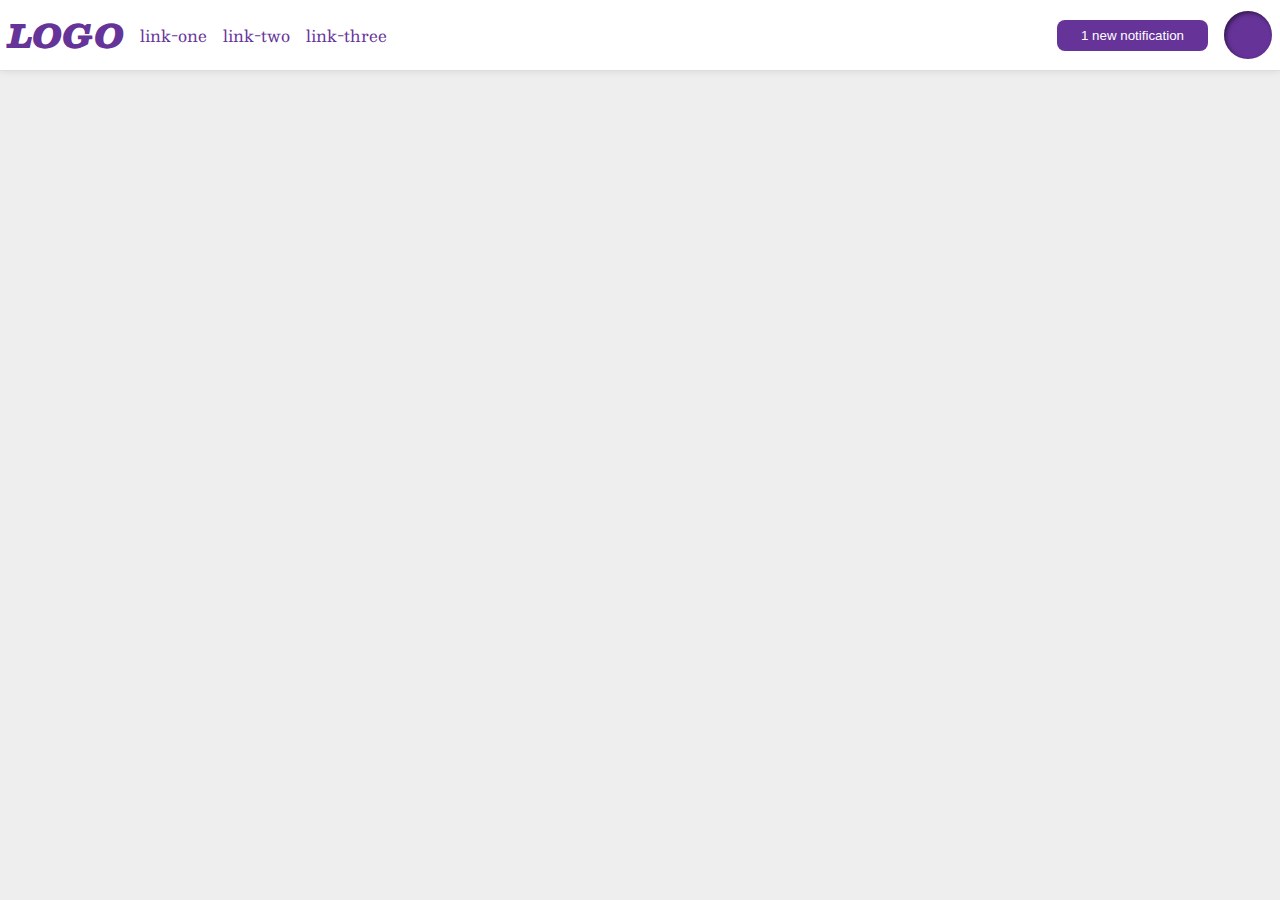
<file: flex/03-flex-header-2/index.html>
<!DOCTYPE html>
<html lang="en">
  <head>
    <meta charset="UTF-8">
    <meta http-equiv="X-UA-Compatible" content="IE=edge">
    <meta name="viewport" content="width=device-width, initial-scale=1.0">
    <title>Flex Header 2</title>
    <link rel="stylesheet" href="style.css">
  </head>
  <body>
    <div class="header">
      <div class="left">
      <div class="logo">
        LOGO
      </div>
      
        <ul class="links">
          <li><a href="google.com">link-one</a></li>
          <li><a href="google.com">link-two</a></li>
          <li><a href="google.com">link-three</a></li>
        </ul>
      </div>
      <div class="right">  
        <button class="notifications">
          1 new notification
        </button>
        <div class="profile-image"></div>
    </div>
    </div>
  </body>
</html>
</file>
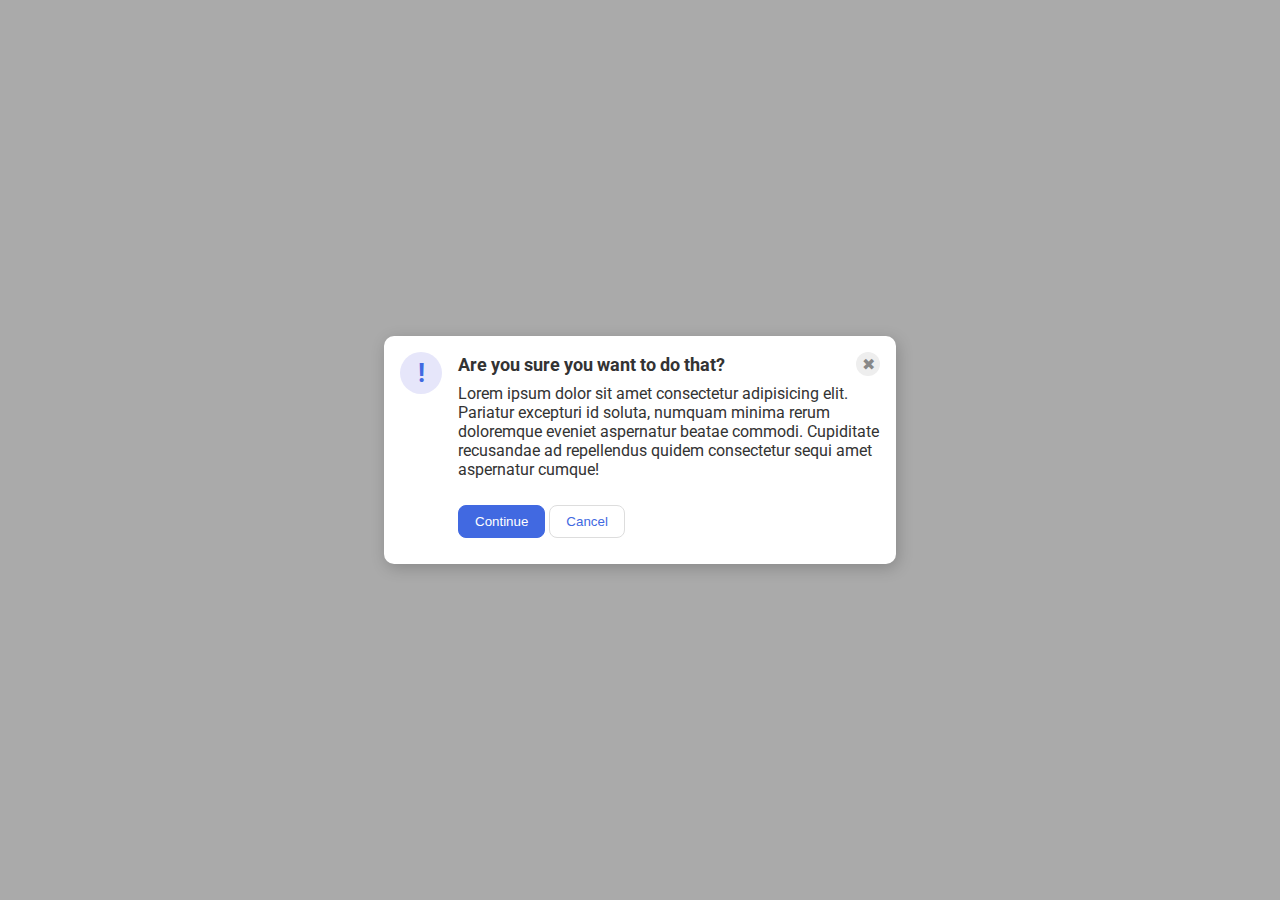
<file: flex/05-flex-modal/index.html>
<!DOCTYPE html>
<html lang="en">
  <head>
    <meta charset="UTF-8">
    <meta http-equiv="X-UA-Compatible" content="IE=edge">
    <meta name="viewport" content="width=device-width, initial-scale=1.0">
    <link rel="stylesheet" href="style.css">
    <title>Modal</title>
  </head>
  <body>
    <div class="modal">
      
      <div class="icon">!</div>
      <div class="container">   
        <div class="header">Are you sure you want to do that?
          <div class="close-button">✖</div>
        </div>
      
        
        <div class="text">Lorem ipsum dolor sit amet consectetur adipisicing elit. Pariatur excepturi id soluta, numquam minima rerum doloremque eveniet aspernatur beatae commodi. Cupiditate recusandae ad repellendus quidem consectetur sequi amet aspernatur cumque!</div>
        <button class="continue">Continue</button>
        <button class="cancel">Cancel</button>
      </div>
    </div>
  </body>
</html>
</file>
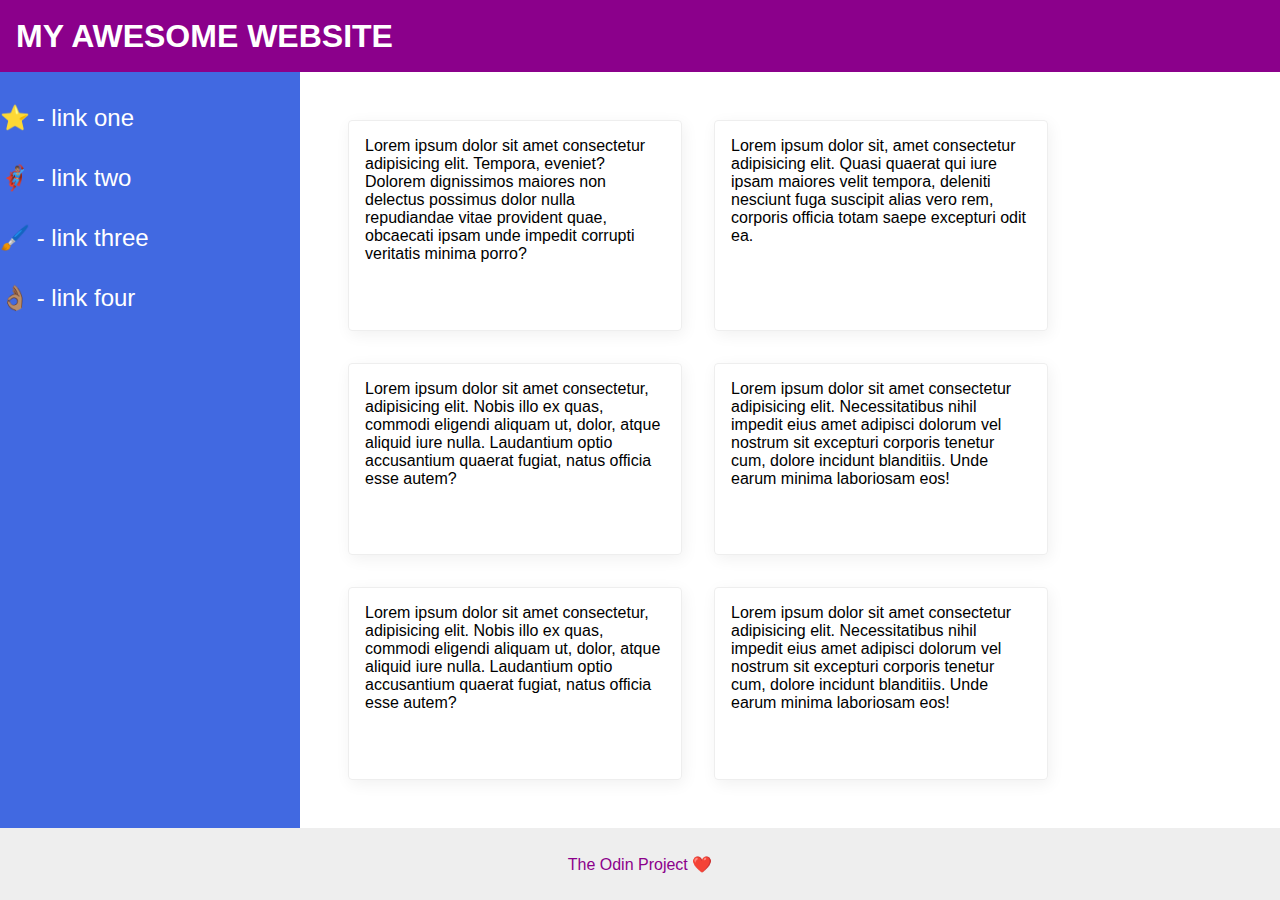
<file: flex/07-flex-layout-2/index.html>
<!DOCTYPE html>
<html lang="en">
  <head>
    <meta charset="UTF-8">
    <meta http-equiv="X-UA-Compatible" content="IE=edge">
    <meta name="viewport" content="width=device-width, initial-scale=1.0">
    <title>The Holy Grail</title>
    <link rel="stylesheet" href="style.css">
  </head>
  <body>
    <div class="header">
      MY AWESOME WEBSITE
    </div>
      <div class="sidecards">
      <div class="sidebar">
        <ul>
          <li><a href="#">⭐ - link one</a></li>
          <li><a href="#">🦸🏽‍♂️ - link two</a></li>
          <li><a href="#">🖌️ - link three</a></li>
          <li><a href="#">👌🏽 - link four</a></li>
        </ul>
      </div>
      
      <div class="cards">
        <div class="card">Lorem ipsum dolor sit amet consectetur adipisicing elit. Tempora, eveniet? Dolorem dignissimos maiores non delectus possimus dolor nulla repudiandae vitae provident quae, obcaecati ipsam unde impedit corrupti veritatis minima porro?</div>
        <div class="card">Lorem ipsum dolor sit, amet consectetur adipisicing elit. Quasi quaerat qui iure ipsam maiores velit tempora, deleniti nesciunt fuga suscipit alias vero rem, corporis officia totam saepe excepturi odit ea.</div>
        <div class="card">Lorem ipsum dolor sit amet consectetur, adipisicing elit. Nobis illo ex quas, commodi eligendi aliquam ut, dolor, atque aliquid iure nulla. Laudantium optio accusantium quaerat fugiat, natus officia esse autem?</div>
        <div class="card">Lorem ipsum dolor sit amet consectetur adipisicing elit. Necessitatibus nihil impedit eius amet adipisci dolorum vel nostrum sit excepturi corporis tenetur cum, dolore incidunt blanditiis. Unde earum minima laboriosam eos!</div>
        <div class="card">Lorem ipsum dolor sit amet consectetur, adipisicing elit. Nobis illo ex quas, commodi eligendi aliquam ut, dolor, atque aliquid iure nulla. Laudantium optio accusantium quaerat fugiat, natus officia esse autem?</div>
        <div class="card">Lorem ipsum dolor sit amet consectetur adipisicing elit. Necessitatibus nihil impedit eius amet adipisci dolorum vel nostrum sit excepturi corporis tenetur cum, dolore incidunt blanditiis. Unde earum minima laboriosam eos!</div>
      </div>
      </div>
    <div class="footer">
      The Odin Project ❤️
    </div>
  </body>
</html>
</file>
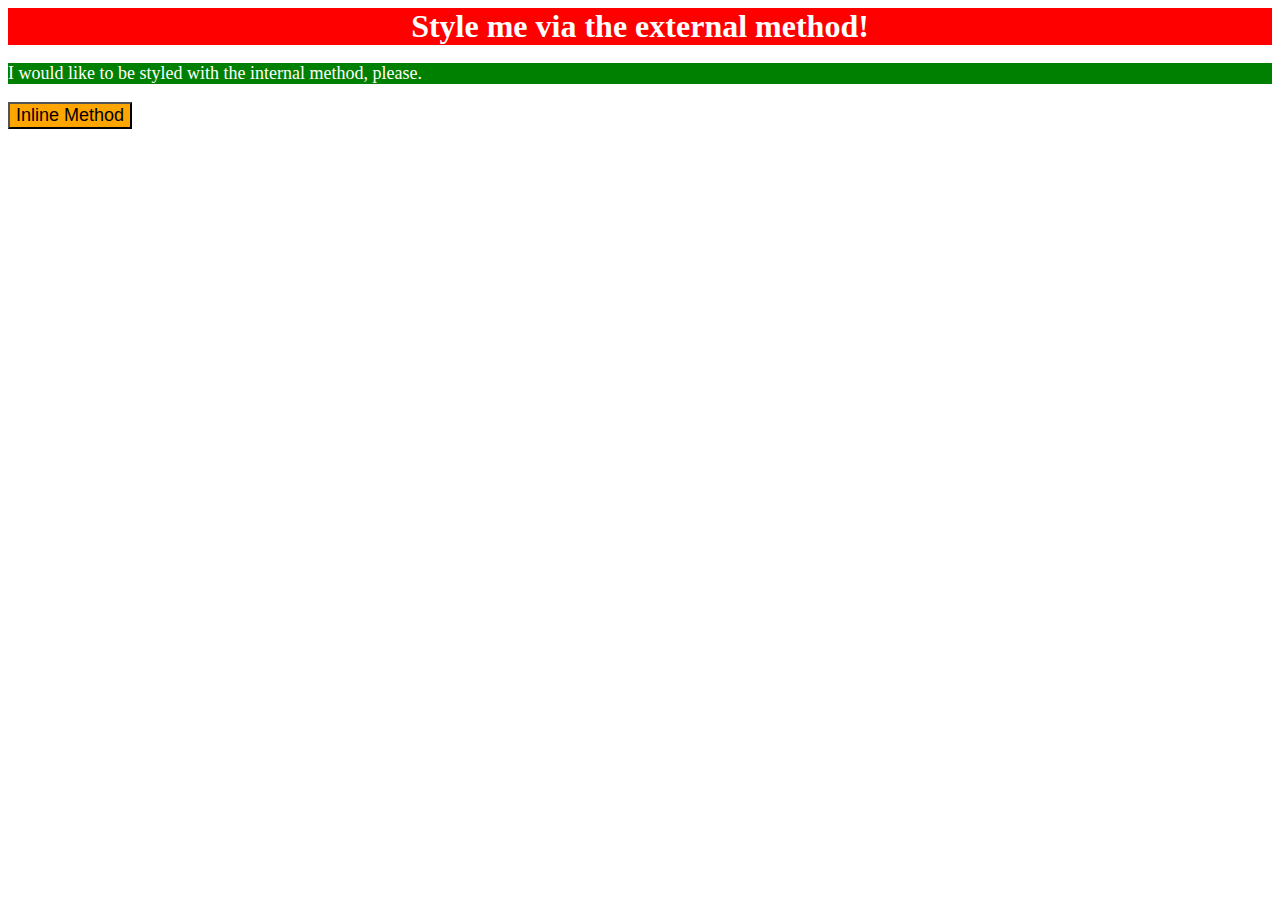
<file: foundations/01-css-methods/index.html>
<!DOCTYPE html>
<html lang="en">
  <head>
    <meta charset="UTF-8">
    <meta http-equiv="X-UA-Compatible" content="IE=edge">
    <meta name="viewport" content="width=device-width, initial-scale=1.0">
    <link rel="stylesheet" type="text/css" href="style.css">
    <style>
      p {
        background-color: green;
        color:white;
        font-size: 18px;
      }
    </style>
    <title>Methods for Adding CSS</title>
  </head>
  <body>
    <div>Style me via the external method!</div>
    <p>I would like to be styled with the internal method, please.</p>
    <button style="background-color: orange; font-size: 18px;">Inline Method</button>
  </body>
</html>
</file>
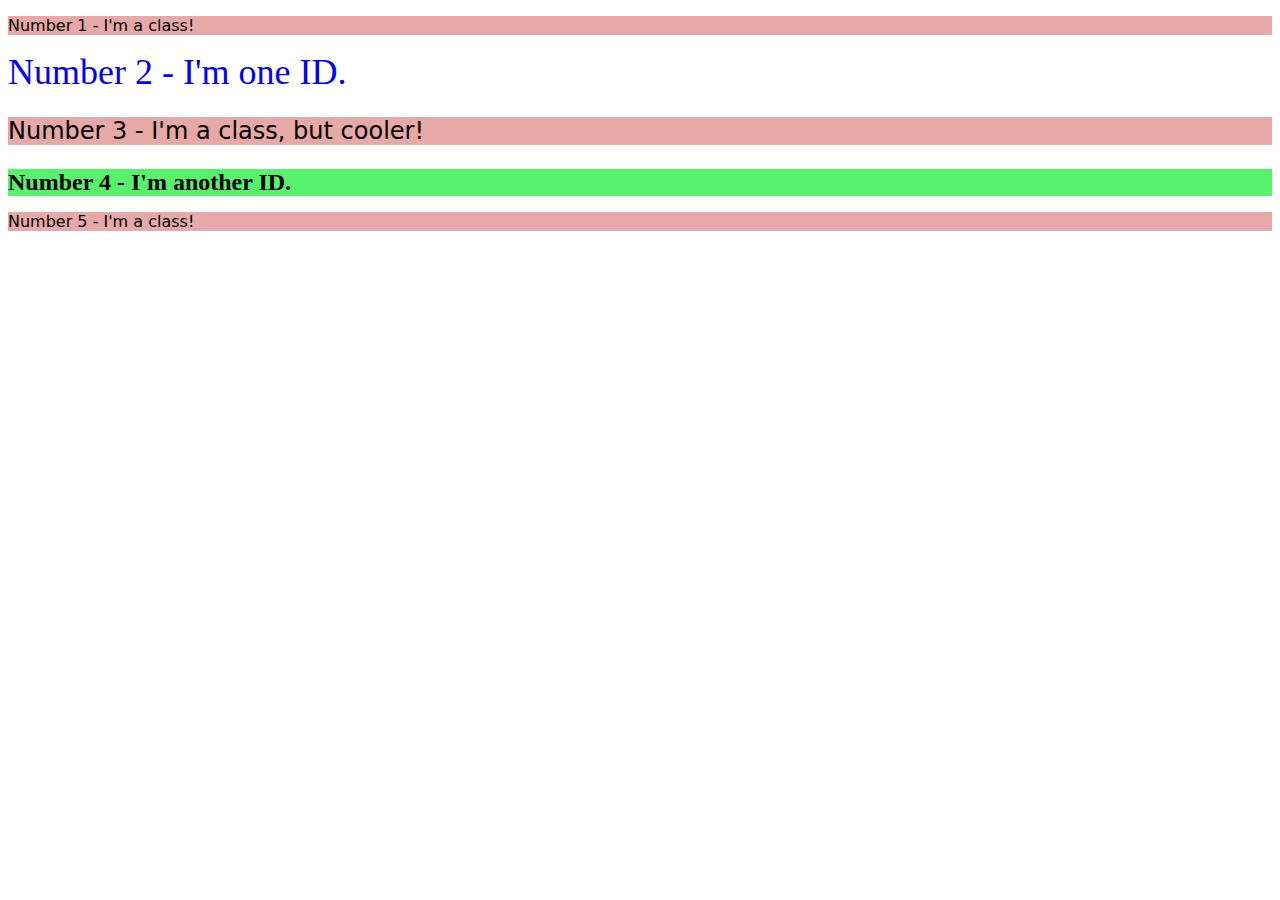
<file: foundations/02-class-id-selectors/index.html>
<!DOCTYPE html>
<html lang="en">
  <head>
    <meta charset="UTF-8">
    <meta http-equiv="X-UA-Compatible" content="IE=edge">
    <meta name="viewport" content="width=device-width, initial-scale=1.0">
    <title>Class and ID Selectors</title>
    <link rel="stylesheet" href="style.css">
  </head>
  <body>
    <p class="odds">Number 1 - I'm a class!</p>
    <div id="two">Number 2 - I'm one ID.</div>
    <p class="odds" id="bigfont">Number 3 - I'm a class, but cooler!</p>
    <div id="four">Number 4 - I'm another ID.</div>
    <p class="odds">Number 5 - I'm a class!</p>
  </body>
</html>
</file>
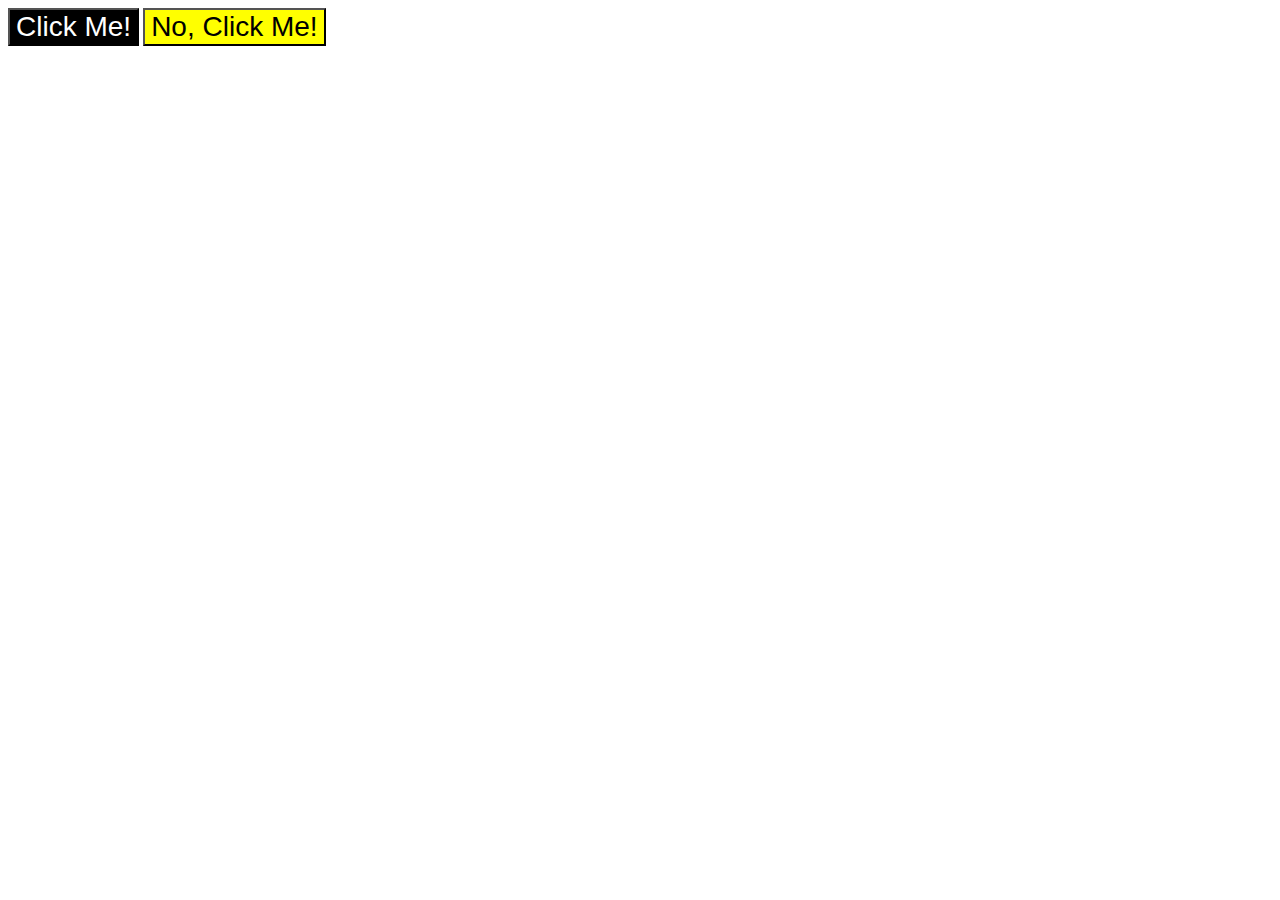
<file: foundations/03-grouping-selectors/index.html>
<!DOCTYPE html>
<html lang="en">
  <head>
    <meta charset="UTF-8">
    <meta http-equiv="X-UA-Compatible" content="IE=edge">
    <meta name="viewport" content="width=device-width, initial-scale=1.0">
    <title>Grouping Selectors</title>
    <link rel="stylesheet" href="style.css">
  </head>
  <body>
    <button class="uno">Click Me!</button>
    <button class="dos">No, Click Me!</button>
  </body>
</html>
</file>
<file: flex/03-flex-header-2/style.css>
/* this is some magical font-importing.  
you'll learn about it later. */
@import url('https://fonts.googleapis.com/css2?family=Besley:ital,wght@0,400;1,900&display=swap');

body {
  margin: 0;
  background: #eee;
  font-family: Besley, serif;
}

.header {
  background: white;
  border-bottom: 1px solid #ddd;
  box-shadow: 0 0 8px rgba(0,0,0,.1);
  display: flex;
  padding: 8px;
  justify-content: space-between;
}

.profile-image {
  background: rebeccapurple;
  box-shadow: inset 2px 2px 4px rgba(0,0,0,.5);
  border-radius: 50%;
  width: 48px;
  height:  48px;
}

.logo {
  color: rebeccapurple;
  font-size: 32px;
  font-weight: 900;
  font-style: italic;
}

button {
  border: none;
  border-radius: 8px;
  background: rebeccapurple;
  color: white;
  padding: 8px 24px;
}

a {
  /* this removes the line under our links */
  text-decoration: none;
  color: rebeccapurple;
}

ul {
  list-style-type: none;
  display: flex;
  gap: 16px;
  margin: 0px;
  padding: 0px;
}

/* NEW STUFF */

.left, .right {
  display: flex;
  align-items: center;
  gap: 16px;
}
</file>
<file: flex/05-flex-modal/style.css>
@import url('https://fonts.googleapis.com/css2?family=Roboto:wght@400;700&display=swap');

html, body {
  height: 100%;
}

body {
  font-family: Roboto, sans-serif;
  margin: 0;
  background: #aaa;
  color: #333;
  /* I'll give you this one for free lol */
  display: flex;
  align-items: center;
  justify-content: center;
}

.modal {
  background: white;
  width: 480px;
  border-radius: 10px;
  box-shadow: 2px 4px 16px rgba(0,0,0,.2);
  display: flex;
  padding: 16px;
  gap: 16px;
}

.icon {
  color: royalblue;
  font-size: 26px;
  font-weight: 700;
  background: lavender;
  width: 42px;
  height: 42px;
  border-radius: 50%;
  display: flex;
  align-items: center;
  justify-content: center;
  flex-shrink: 0;
  
}

.close-button {
  background: #eee;
  border-radius: 50%;
  color: #888;
  font-weight: 400;
  font-size: 16px;
  height: 24px;
  width: 24px;
  display: flex;
  align-items: center;
  justify-content: center;
  
}

button {
  padding: 8px 16px;
  border-radius: 8px;
  margin: 10px 0px;
}

button.continue {
  background: royalblue;
  border: 1px solid royalblue;
  color: white;
}

button.cancel {
  background: white;
  border: 1px solid #ddd;
  color: royalblue;
}

.header {
  display: flex;
  align-items: center;
  justify-content: space-between;
  font-weight: bold;
  font-size: 18px;
  margin-bottom: 8px;
}
 .text {

  margin-bottom: 16px;

 }
</file>
<file: flex/07-flex-layout-2/style.css>
body {
  font-family: -apple-system, BlinkMacSystemFont, 'Segoe UI', Roboto, Oxygen, Ubuntu, Cantarell, 'Open Sans', 'Helvetica Neue', sans-serif;
  margin: 0;
  min-height: 100vh;
  display: flex;
  flex-direction: column;
  

}

.header {
  height: 72px;
  font-size: 32px;
  font-weight: 900;
  background: darkmagenta;
  color: white;
  padding-left: 16px;
  display: flex;
  align-items: center;
}

.footer {
  height: 72px;
  background: #eee;
  color: darkmagenta;
  display: flex;
  justify-content: center;
  align-items: center;
}

.sidecards{
  display: flex;
  flex: 1;
}

.sidebar {
  background: royalblue;
  align-items: flex-start;
  
  display: flex;
  flex: 0 0 300px;
  padding: 16px 0 0 0;
}

.card {
  border: 1px solid #eee;
  box-shadow: 2px 4px 16px rgba(0,0,0,.06);
  border-radius: 4px;
  padding: 16px;
  margin: 16px;
  width: 300px;
}

.cards {
  display: flex;
  flex-wrap: wrap;
  padding: 32px;
  
}

ul {
  list-style-type: none;
  margin: 0px;
  padding: 0px;
}

li {
  padding: 16px 0;
}

a {
  color: white;
  text-decoration: none;
  font-size: 24px;
}
</file>
<file: foundations/01-css-methods/style.css>
div {
    background-color: red;
    color: white;
    font-size: 32px;
    text-align: center;
    font-weight: bold;
}
</file>
<file: foundations/02-class-id-selectors/style.css>
.odds {
    background-color: rgb(231, 168, 168);
    font-family: Verdana, 'DejaVu Sans', sans-serif;
}

#two {
    color: rgb(0, 0, 255);
    font-size: 36px;
}

#bigfont {
    font-size: 24px;
}

#four {
    background-color: rgb(88, 241, 108);
    font-size: 24px;
    font-weight: bold;
}
</file>
<file: foundations/03-grouping-selectors/style.css>
.uno, .dos{
    font-size: 28px;
    font-family: Helvetica, 'Times New Roman';
}

.uno{
    background-color: black;
    color: white;
}

.dos{
    background-color: yellow;
}
</file>
